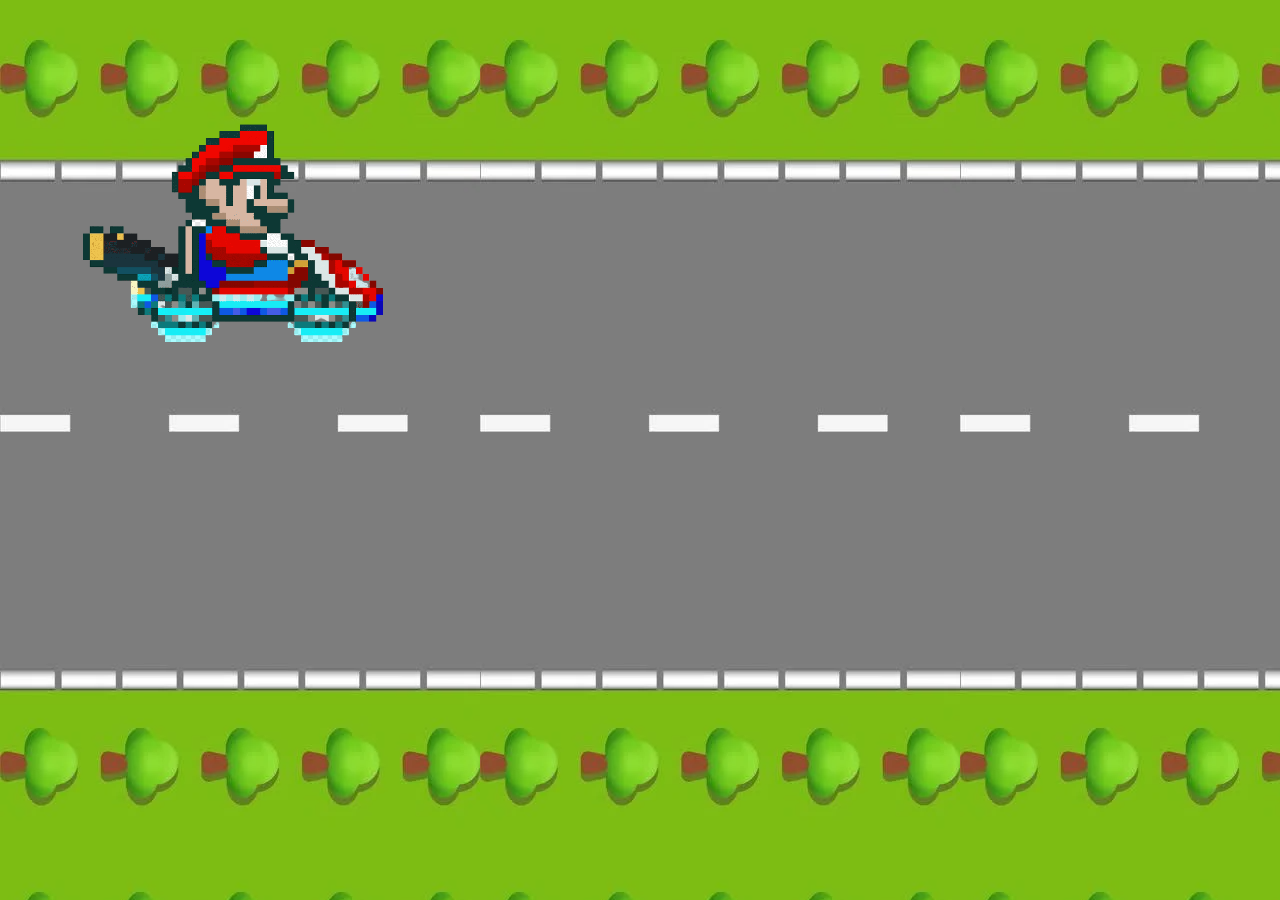
<file: Animaciones/Animation-delay/index.html>
<!DOCTYPE html>
<html lang="en">
<head>
    <meta charset="UTF-8">
    <meta http-equiv="X-UA-Compatible" content="IE=edge">
    <meta name="viewport" content="width=device-width, initial-scale=1.0">
    <meta name="author" content="Juan Huertas" />
    <link rel="stylesheet" href="style.css">
    <title>Animation-delay</title>
</head>
<body>
    <div>
        
    </div>
    <div class="mario">
        <img src="Kart/mario.png"/>
    </div>
</body>
</html>
</file>
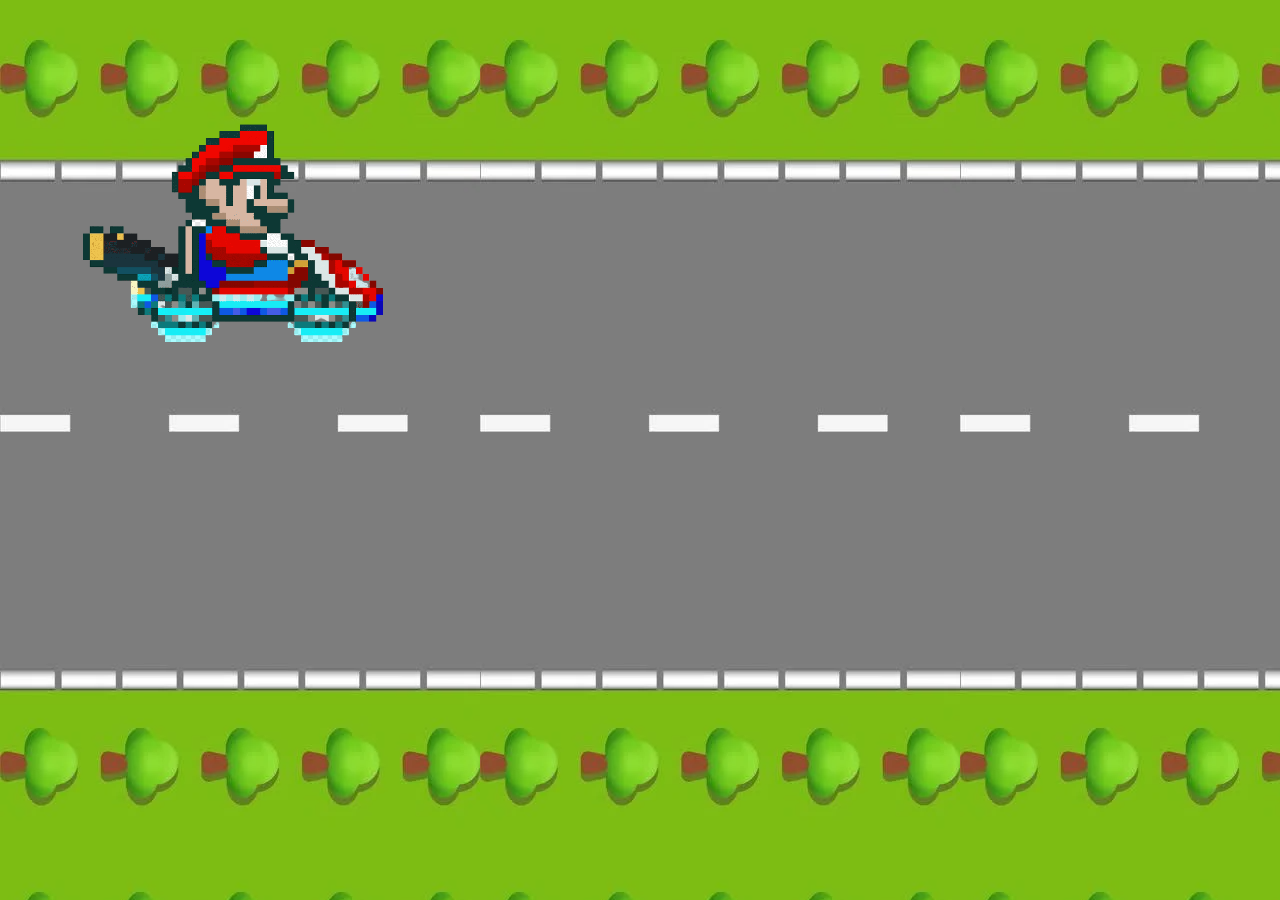
<file: Animaciones/Animation-direction/index.html>
<!DOCTYPE html>
<html lang="en">
<head>
    <meta charset="UTF-8">
    <meta http-equiv="X-UA-Compatible" content="IE=edge">
    <meta name="viewport" content="width=device-width, initial-scale=1.0">
    <meta name="author" content="Juan Huertas" />
    <link rel="stylesheet" href="style.css">
    <title>Animation-direction</title>
</head>
<body>
    <div>
        
    </div>
    <div class="mario">
        <img src="Kart/mario.png"/>
    </div>
</body>
</html>
</file>
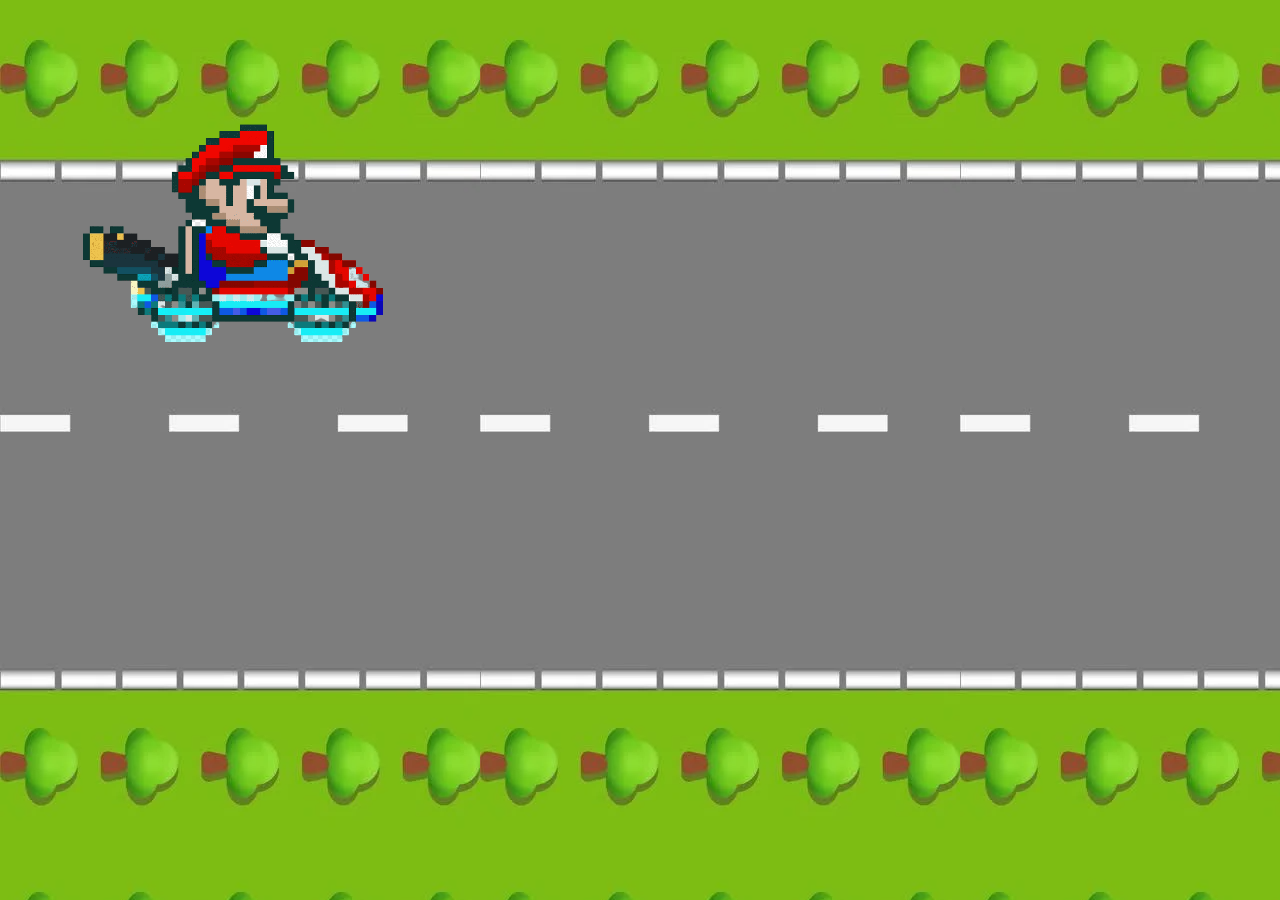
<file: Animaciones/Animation-fill-mode/index.html>
<!DOCTYPE html>
<html lang="en">
<head>
    <meta charset="UTF-8">
    <meta http-equiv="X-UA-Compatible" content="IE=edge">
    <meta name="viewport" content="width=device-width, initial-scale=1.0">
    <meta name="author" content="Juan Huertas" />
    <link rel="stylesheet" href="style.css">
    <title>Animation-fill-mode</title>
</head>
<body>
    <div>
        
    </div>
    <div class="mario">
        <img src="Kart/mario.png"/>
    </div>
</body>
</html>
</file>
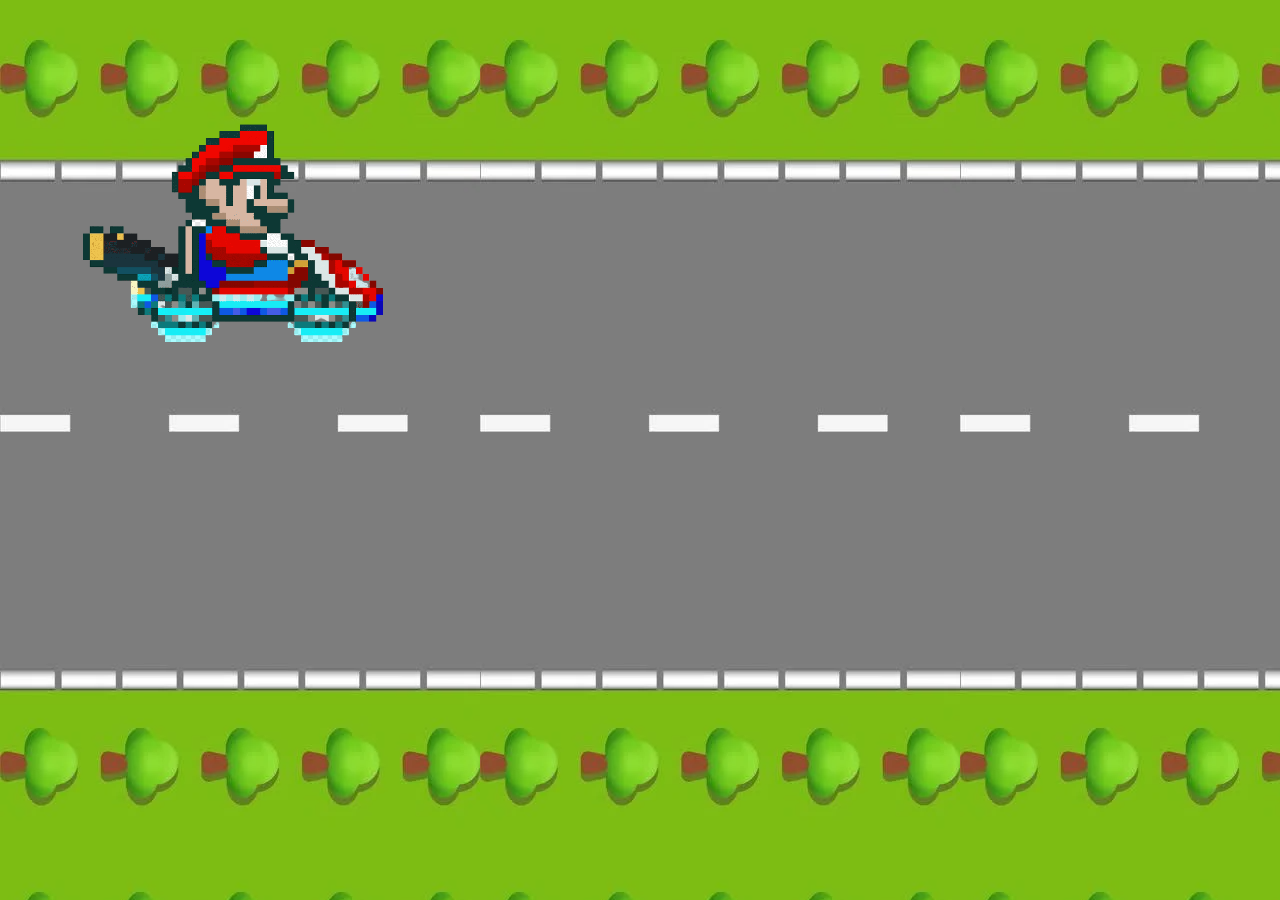
<file: Animaciones/Animation-iteration-count/index.html>
<!DOCTYPE html>
<html lang="en">
<head>
    <meta charset="UTF-8">
    <meta http-equiv="X-UA-Compatible" content="IE=edge">
    <meta name="viewport" content="width=device-width, initial-scale=1.0">
    <meta name="author" content="Juan Huertas" />
    <link rel="stylesheet" href="style.css">
    <title>Animation-iteration-count</title>
</head>
<body>
    <div>
        
    </div>
    <div class="mario">
        <img src="Kart/mario.png"/>
    </div>
</body>
</html>
</file>
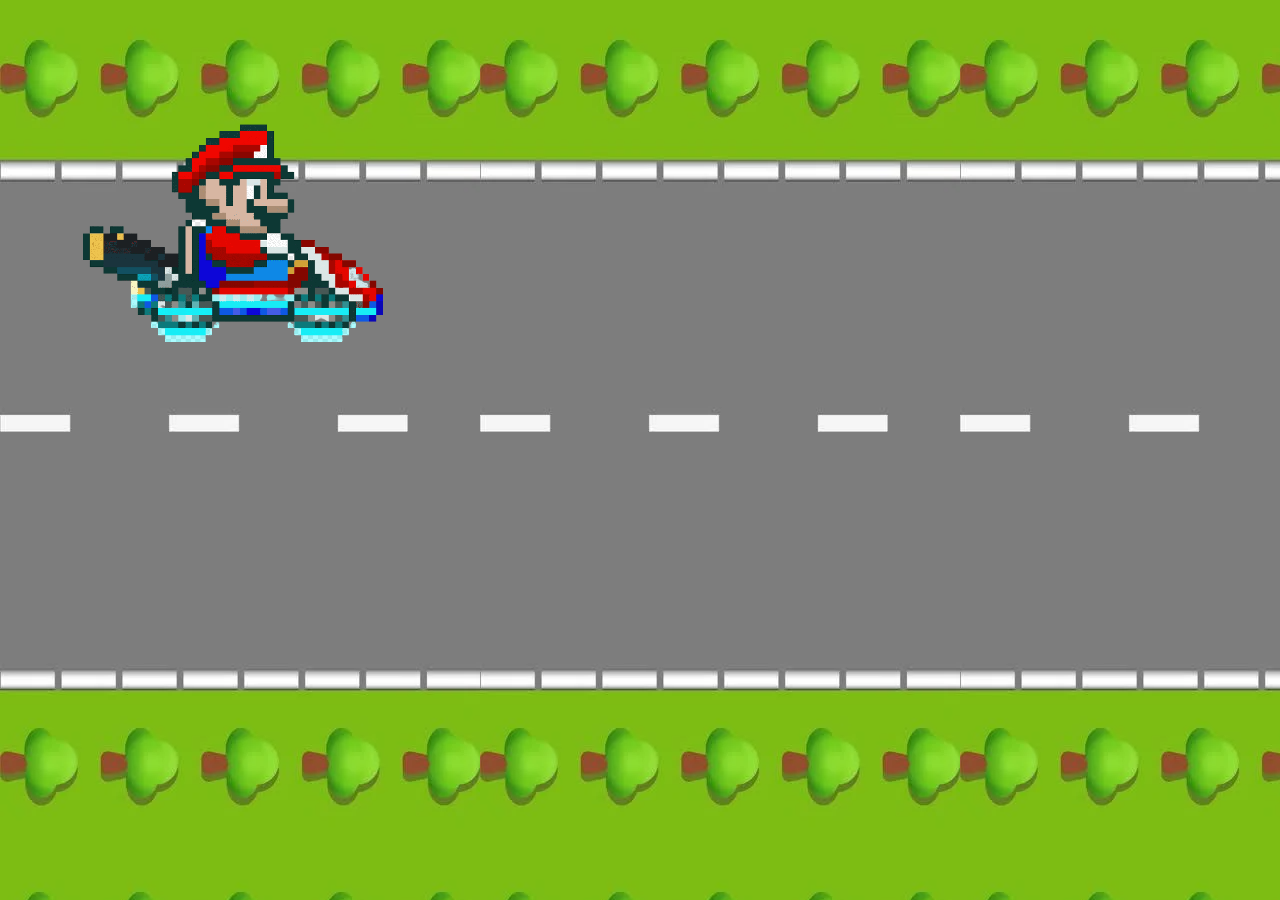
<file: Animaciones/Animation-play-state/index.html>
<!DOCTYPE html>
<html lang="en">
<head>
    <meta charset="UTF-8">
    <meta http-equiv="X-UA-Compatible" content="IE=edge">
    <meta name="viewport" content="width=device-width, initial-scale=1.0">
    <meta name="author" content="Juan Huertas" />
    <link rel="stylesheet" href="style.css">
    <title>Animation-duration</title>
</head>
<body>
    <div>
        
    </div>
    <div class="mario">
        <img src="Kart/mario.png"/>
    </div>
</body>
</html>
</file>
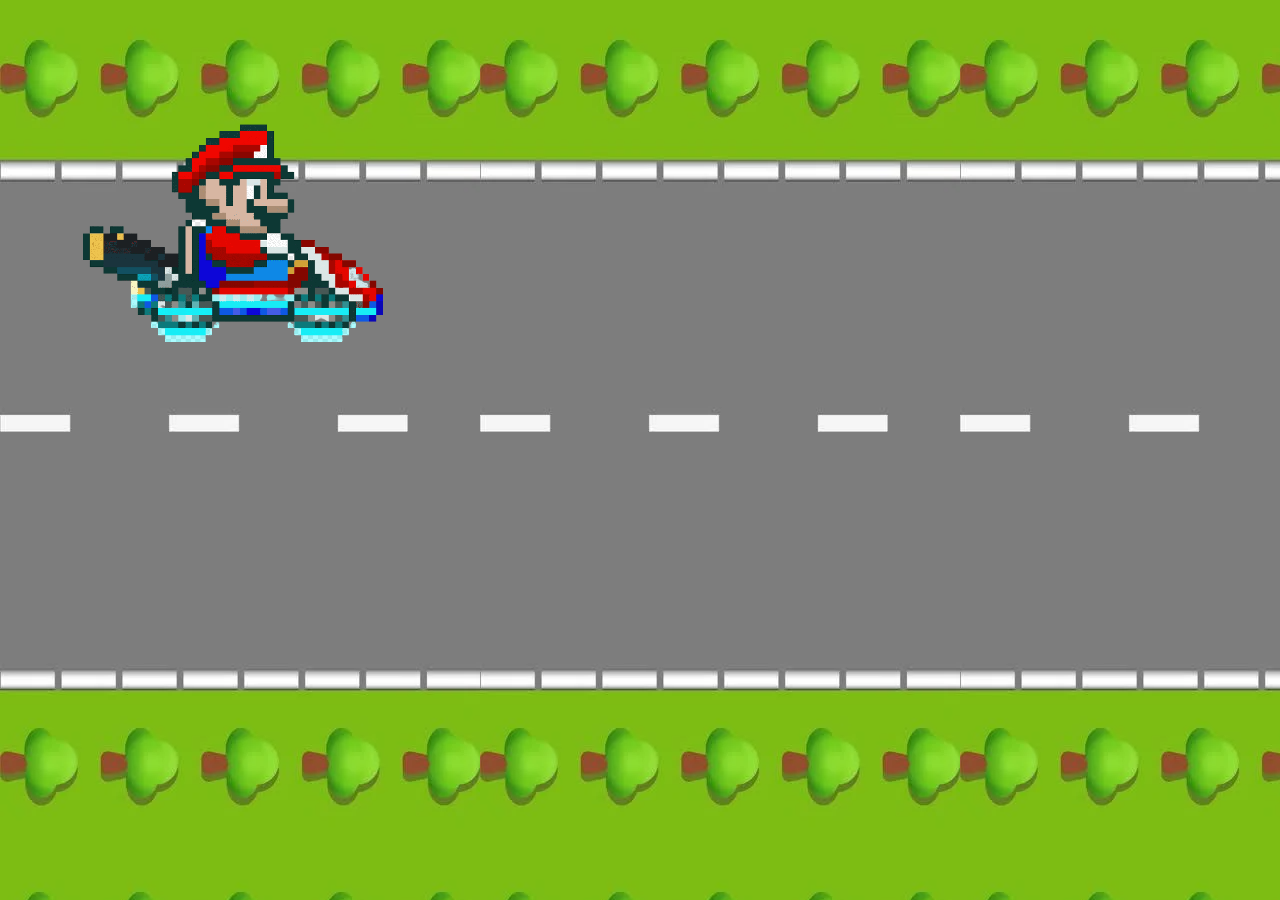
<file: Animaciones/Animation-timing-function/index.html>
<!DOCTYPE html>
<html lang="en">
<head>
    <meta charset="UTF-8">
    <meta http-equiv="X-UA-Compatible" content="IE=edge">
    <meta name="viewport" content="width=device-width, initial-scale=1.0">
    <meta name="author" content="Juan Huertas" />
    <link rel="stylesheet" href="style.css">
    <title>Animation-timing-function</title>
</head>
<body>
    <div>
        
    </div>
    <div class="mario">
        <img src="Kart/mario.png"/>
    </div>
</body>
</html>
</file>
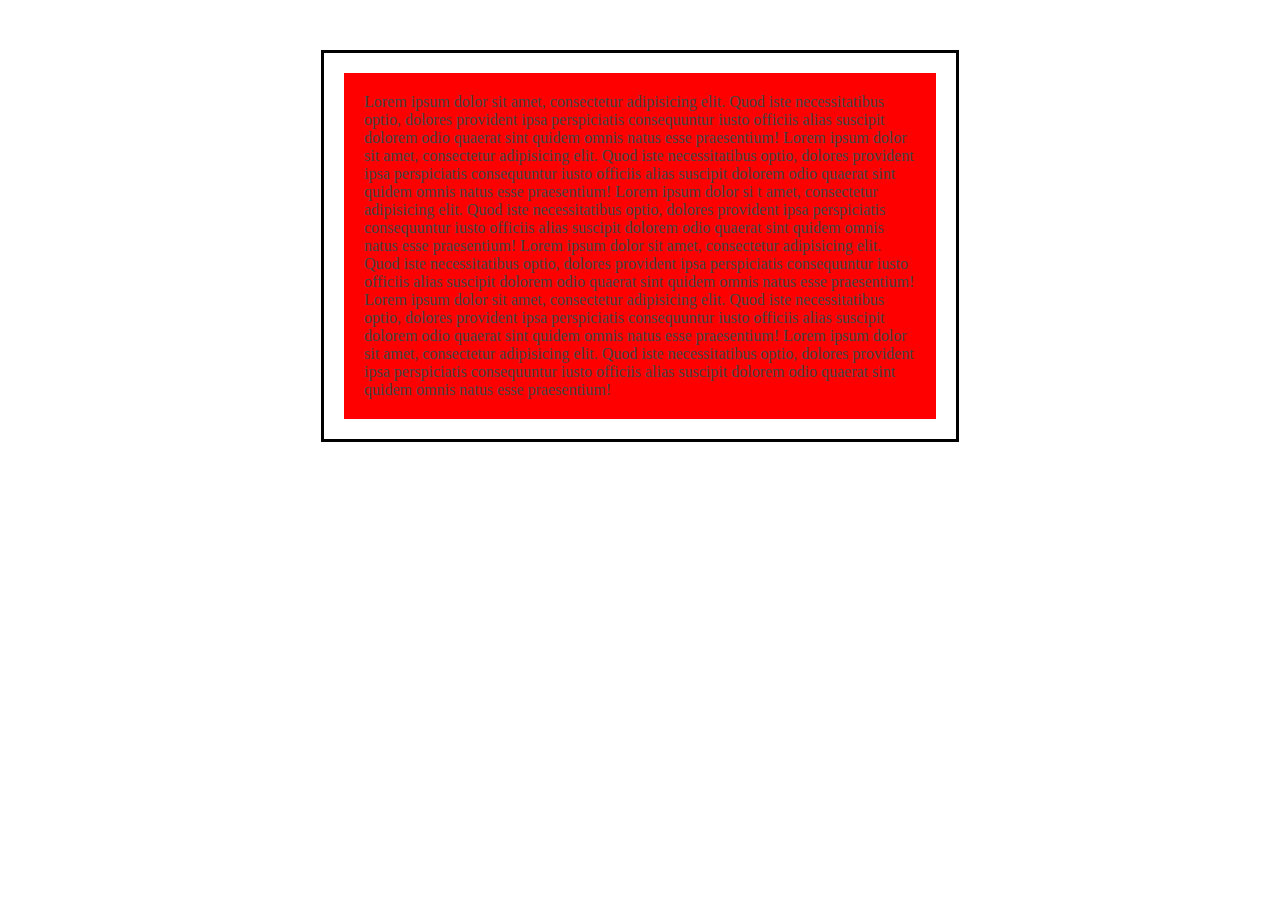
<file: Cajas/width/index.html>
<!DOCTYPE html>
<html lang="en">
<head>
    <meta charset="UTF-8">
    <meta http-equiv="X-UA-Compatible" content="IE=edge">
    <meta name="viewport" content="width=device-width, initial-scale=1.0">
    <meta name="author" content="Juan Huertas" />
    <link rel="stylesheet" href="style.css">
    <title>Width</title>
</head>
<body>
    <div>
        <p class="div">
            Lorem ipsum dolor sit amet, consectetur adipisicing elit. Quod iste necessitatibus optio, dolores provident ipsa perspiciatis consequuntur iusto officiis alias suscipit dolorem odio quaerat sint quidem omnis natus esse praesentium!
            Lorem ipsum dolor sit amet, consectetur                                         adipisicing elit. Quod iste necessitatibus optio, dolores provident ipsa perspiciatis consequuntur iusto officiis alias suscipit dolorem odio quaerat sint quidem omnis natus esse praesentium!
            Lorem ipsum dolor si            t amet, consectetur adipisicing elit. Quod iste necessitatibus optio, dolores provident ipsa perspiciatis consequuntur iusto officiis alias suscipit dolorem odio quaerat sint quidem omnis natus esse praesentium!
            Lorem ipsum dolor sit amet, consectetur adipisicing elit. Quod iste necessitatibus optio, dolores provident ipsa perspiciatis consequuntur iusto officiis alias suscipit dolorem odio quaerat sint quidem omnis natus esse praesentium!
            Lorem ipsum dolor sit amet, consectetur adipisicing elit. Quod iste necessitatibus optio, dolores provident ipsa perspiciatis consequuntur iusto officiis alias suscipit dolorem odio quaerat sint quidem omnis natus esse praesentium!
            Lorem ipsum                  dolor sit amet, consectetur adipisicing elit. Quod iste necessitatibus optio, dolores provident ipsa perspiciatis consequuntur iusto officiis alias suscipit dolorem odio quaerat sint quidem omnis natus esse praesentium!
        </p>
    </div>
</body>
</html>
</file>
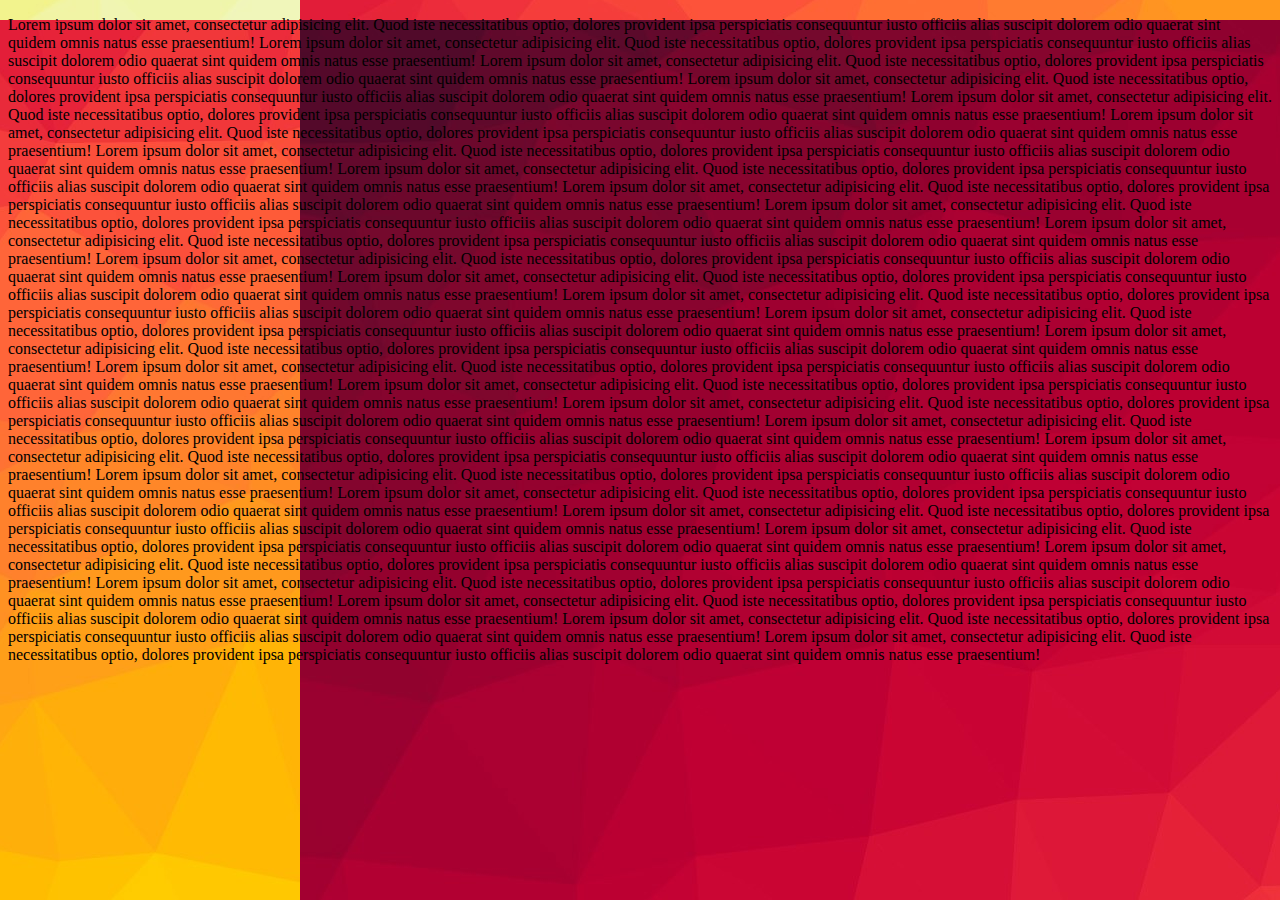
<file: Color/background/index.html>
<!DOCTYPE html>
<html lang="en">
<head>
    <meta charset="UTF-8">
    <meta http-equiv="X-UA-Compatible" content="IE=edge">
    <meta name="viewport" content="width=device-width, initial-scale=1.0">
    <meta name="author" content="Juan Huertas" />
    <link rel="stylesheet" href="style.css">
    <title>Background-attachment</title>
</head>
<body>
    <div class="contenedor">
        <p>
            Lorem ipsum dolor sit amet, consectetur adipisicing elit. Quod iste necessitatibus optio, dolores provident ipsa perspiciatis consequuntur iusto officiis alias suscipit dolorem odio quaerat sint quidem omnis natus esse praesentium!
            Lorem ipsum dolor sit amet, consectetur adipisicing elit. Quod iste necessitatibus optio, dolores provident ipsa perspiciatis consequuntur iusto officiis alias suscipit dolorem odio quaerat sint quidem omnis natus esse praesentium!
            Lorem ipsum dolor sit amet, consectetur adipisicing elit. Quod iste necessitatibus optio, dolores provident ipsa perspiciatis consequuntur iusto officiis alias suscipit dolorem odio quaerat sint quidem omnis natus esse praesentium!
            Lorem ipsum dolor sit amet, consectetur adipisicing elit. Quod iste necessitatibus optio, dolores provident ipsa perspiciatis consequuntur iusto officiis alias suscipit dolorem odio quaerat sint quidem omnis natus esse praesentium!
            Lorem ipsum dolor sit amet, consectetur adipisicing elit. Quod iste necessitatibus optio, dolores provident ipsa perspiciatis consequuntur iusto officiis alias suscipit dolorem odio quaerat sint quidem omnis natus esse praesentium!
            Lorem ipsum dolor sit amet, consectetur adipisicing elit. Quod iste necessitatibus optio, dolores provident ipsa perspiciatis consequuntur iusto officiis alias suscipit dolorem odio quaerat sint quidem omnis natus esse praesentium!
            Lorem ipsum dolor sit amet, consectetur adipisicing elit. Quod iste necessitatibus optio, dolores provident ipsa perspiciatis consequuntur iusto officiis alias suscipit dolorem odio quaerat sint quidem omnis natus esse praesentium! Lorem ipsum dolor sit amet, consectetur adipisicing elit. Quod iste necessitatibus optio, dolores provident ipsa perspiciatis consequuntur iusto officiis alias suscipit dolorem odio quaerat sint quidem omnis natus esse praesentium!
            Lorem ipsum dolor sit amet, consectetur adipisicing elit. Quod iste necessitatibus optio, dolores provident ipsa perspiciatis consequuntur iusto officiis alias suscipit dolorem odio quaerat sint quidem omnis natus esse praesentium! Lorem ipsum dolor sit amet, consectetur adipisicing elit. Quod iste necessitatibus optio, dolores provident ipsa perspiciatis consequuntur iusto officiis alias suscipit dolorem odio quaerat sint quidem omnis natus esse praesentium!
            Lorem ipsum dolor sit amet, consectetur adipisicing elit. Quod iste necessitatibus optio, dolores provident ipsa perspiciatis consequuntur iusto officiis alias suscipit dolorem odio quaerat sint quidem omnis natus esse praesentium! Lorem ipsum dolor sit amet, consectetur adipisicing elit. Quod iste necessitatibus optio, dolores provident ipsa perspiciatis consequuntur iusto officiis alias suscipit dolorem odio quaerat sint quidem omnis natus esse praesentium!
            Lorem ipsum dolor sit amet, consectetur adipisicing elit. Quod iste necessitatibus optio, dolores provident ipsa perspiciatis consequuntur iusto officiis alias suscipit dolorem odio quaerat sint quidem omnis natus esse praesentium! Lorem ipsum dolor sit amet, consectetur adipisicing elit. Quod iste necessitatibus optio, dolores provident ipsa perspiciatis consequuntur iusto officiis alias suscipit dolorem odio quaerat sint quidem omnis natus esse praesentium!
            Lorem ipsum dolor sit amet, consectetur adipisicing elit. Quod iste necessitatibus optio, dolores provident ipsa perspiciatis consequuntur iusto officiis alias suscipit dolorem odio quaerat sint quidem omnis natus esse praesentium! Lorem ipsum dolor sit amet, consectetur adipisicing elit. Quod iste necessitatibus optio, dolores provident ipsa perspiciatis consequuntur iusto officiis alias suscipit dolorem odio quaerat sint quidem omnis natus esse praesentium!
            Lorem ipsum dolor sit amet, consectetur adipisicing elit. Quod iste necessitatibus optio, dolores provident ipsa perspiciatis consequuntur iusto officiis alias suscipit dolorem odio quaerat sint quidem omnis natus esse praesentium!
            Lorem ipsum dolor sit amet, consectetur adipisicing elit. Quod iste necessitatibus optio, dolores provident ipsa perspiciatis consequuntur iusto officiis alias suscipit dolorem odio quaerat sint quidem omnis natus esse praesentium!
            Lorem ipsum dolor sit amet, consectetur adipisicing elit. Quod iste necessitatibus optio, dolores provident ipsa perspiciatis consequuntur iusto officiis alias suscipit dolorem odio quaerat sint quidem omnis natus esse praesentium!
            Lorem ipsum dolor sit amet, consectetur adipisicing elit. Quod iste necessitatibus optio, dolores provident ipsa perspiciatis consequuntur iusto officiis alias suscipit dolorem odio quaerat sint quidem omnis natus esse praesentium!
            Lorem ipsum dolor sit amet, consectetur adipisicing elit. Quod iste necessitatibus optio, dolores provident ipsa perspiciatis consequuntur iusto officiis alias suscipit dolorem odio quaerat sint quidem omnis natus esse praesentium!
            Lorem ipsum dolor sit amet, consectetur adipisicing elit. Quod iste necessitatibus optio, dolores provident ipsa perspiciatis consequuntur iusto officiis alias suscipit dolorem odio quaerat sint quidem omnis natus esse praesentium!
            Lorem ipsum dolor sit amet, consectetur adipisicing elit. Quod iste necessitatibus optio, dolores provident ipsa perspiciatis consequuntur iusto officiis alias suscipit dolorem odio quaerat sint quidem omnis natus esse praesentium!
            Lorem ipsum dolor sit amet, consectetur adipisicing elit. Quod iste necessitatibus optio, dolores provident ipsa perspiciatis consequuntur iusto officiis alias suscipit dolorem odio quaerat sint quidem omnis natus esse praesentium!
            Lorem ipsum dolor sit amet, consectetur adipisicing elit. Quod iste necessitatibus optio, dolores provident ipsa perspiciatis consequuntur iusto officiis alias suscipit dolorem odio quaerat sint quidem omnis natus esse praesentium!
            Lorem ipsum dolor sit amet, consectetur adipisicing elit. Quod iste necessitatibus optio, dolores provident ipsa perspiciatis consequuntur iusto officiis alias suscipit dolorem odio quaerat sint quidem omnis natus esse praesentium!
            Lorem ipsum dolor sit amet, consectetur adipisicing elit. Quod iste necessitatibus optio, dolores provident ipsa perspiciatis consequuntur iusto officiis alias suscipit dolorem odio quaerat sint quidem omnis natus esse praesentium!
            Lorem ipsum dolor sit amet, consectetur adipisicing elit. Quod iste necessitatibus optio, dolores provident ipsa perspiciatis consequuntur iusto officiis alias suscipit dolorem odio quaerat sint quidem omnis natus esse praesentium!
            Lorem ipsum dolor sit amet, consectetur adipisicing elit. Quod iste necessitatibus optio, dolores provident ipsa perspiciatis consequuntur iusto officiis alias suscipit dolorem odio quaerat sint quidem omnis natus esse praesentium!
            Lorem ipsum dolor sit amet, consectetur adipisicing elit. Quod iste necessitatibus optio, dolores provident ipsa perspiciatis consequuntur iusto officiis alias suscipit dolorem odio quaerat sint quidem omnis natus esse praesentium!
            
        </p>
       

        
    </div>
</body>
</html>
</file>
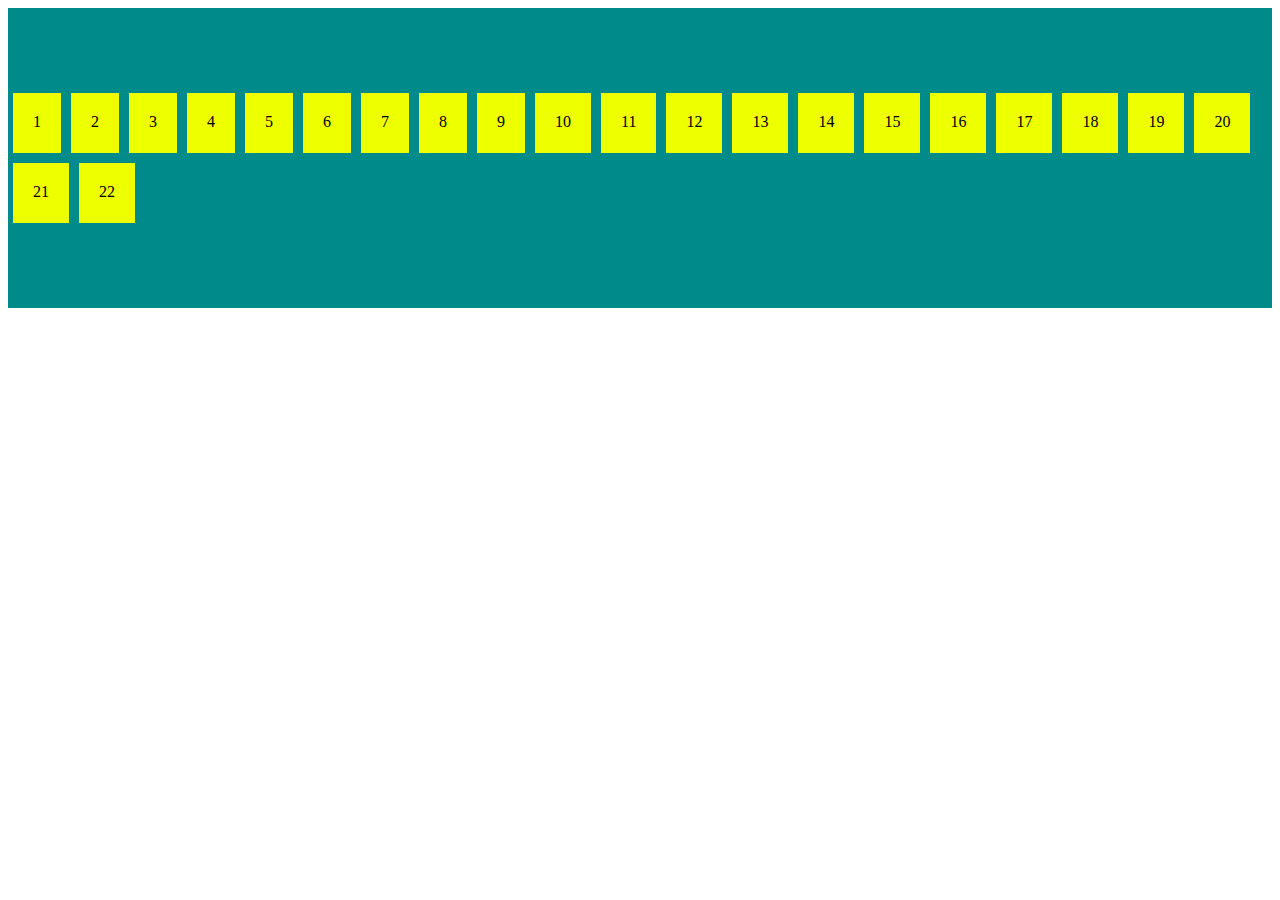
<file: Posiciвn/Align-content/index.html>
<!DOCTYPE html>
<html lang="en">
<head>
    <meta charset="UTF-8">
    <meta http-equiv="X-UA-Compatible" content="IE=edge">
    <meta name="viewport" content="width=device-width, initial-scale=1.0">
    <meta name="author" content="Juan Huertas" />
    <link rel="stylesheet" href="style.css">
    <title>Align-content</title>
</head>
<body>
    <div class="contenedor">
        <div>1</div>
        <div>2</div>
        <div>3</div>
        <div>4</div>
        <div>5</div>
        <div>6</div>
        <div>7</div>
        <div>8</div>
        <div>9</div>
        <div>10</div>
        <div>11</div>
        <div>12</div>
        <div>13</div>
        <div>14</div>
        <div>15</div>
        <div>16</div>
        <div>17</div>
        <div>18</div>
        <div>19</div>
        <div>20</div>
        <div>21</div>
        <div>22</div>
    </div>
</body>
</html>
</file>
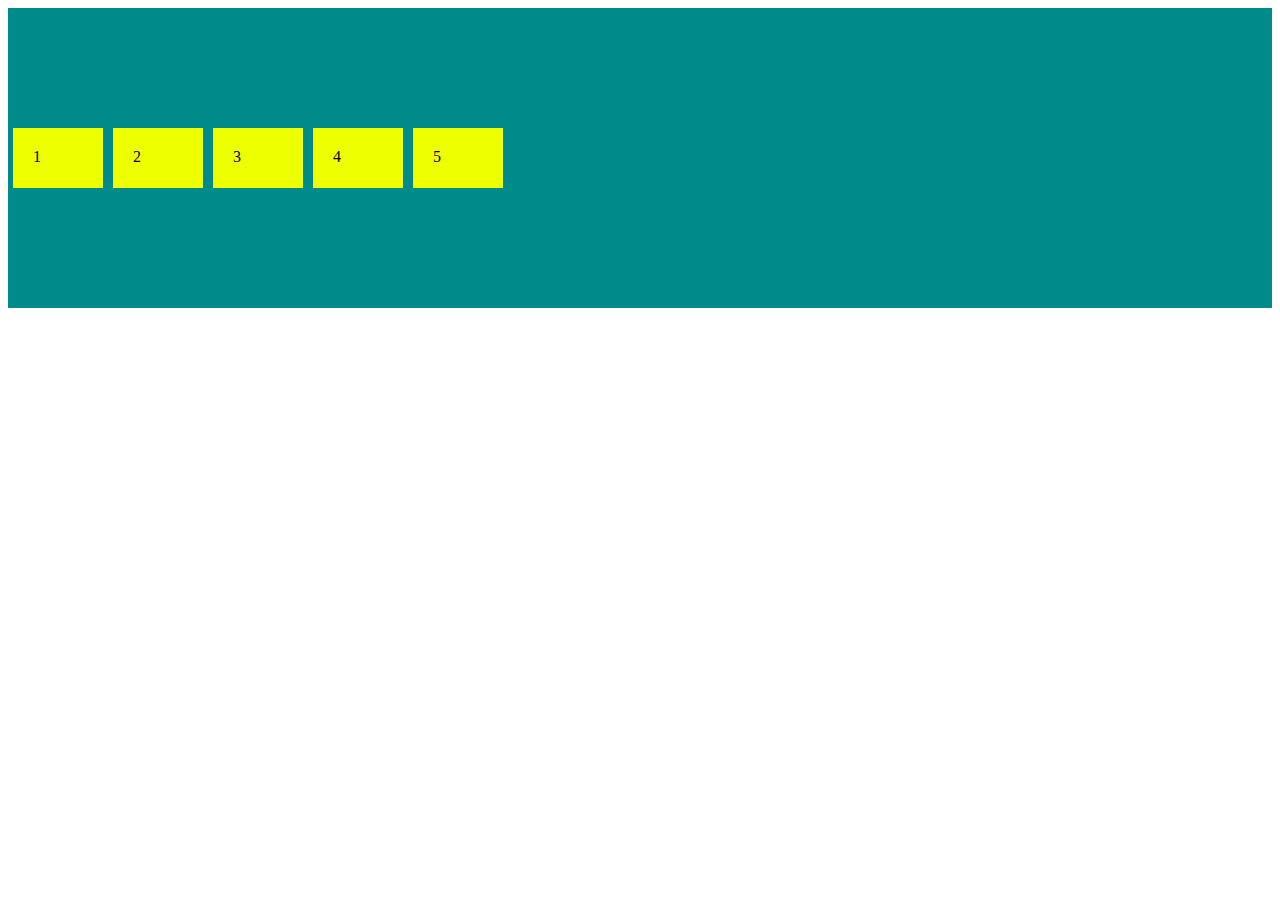
<file: Posiciвn/Align-items/index.html>
<!DOCTYPE html>
<html lang="en">
<head>
    <meta charset="UTF-8">
    <meta http-equiv="X-UA-Compatible" content="IE=edge">
    <meta name="viewport" content="width=device-width, initial-scale=1.0">
    <meta name="author" content="Juan Huertas" />
    <link rel="stylesheet" href="style.css">
    <title>Align-items</title>
</head>
<body>
    <div class="contenedor">
        <div class="uno">1</div>
        <div>2</div>
        <div class="tres">3</div>
        <div class="cuatro">4</div>
        <div>5</div>
    </div>
</body>
</html>
</file>
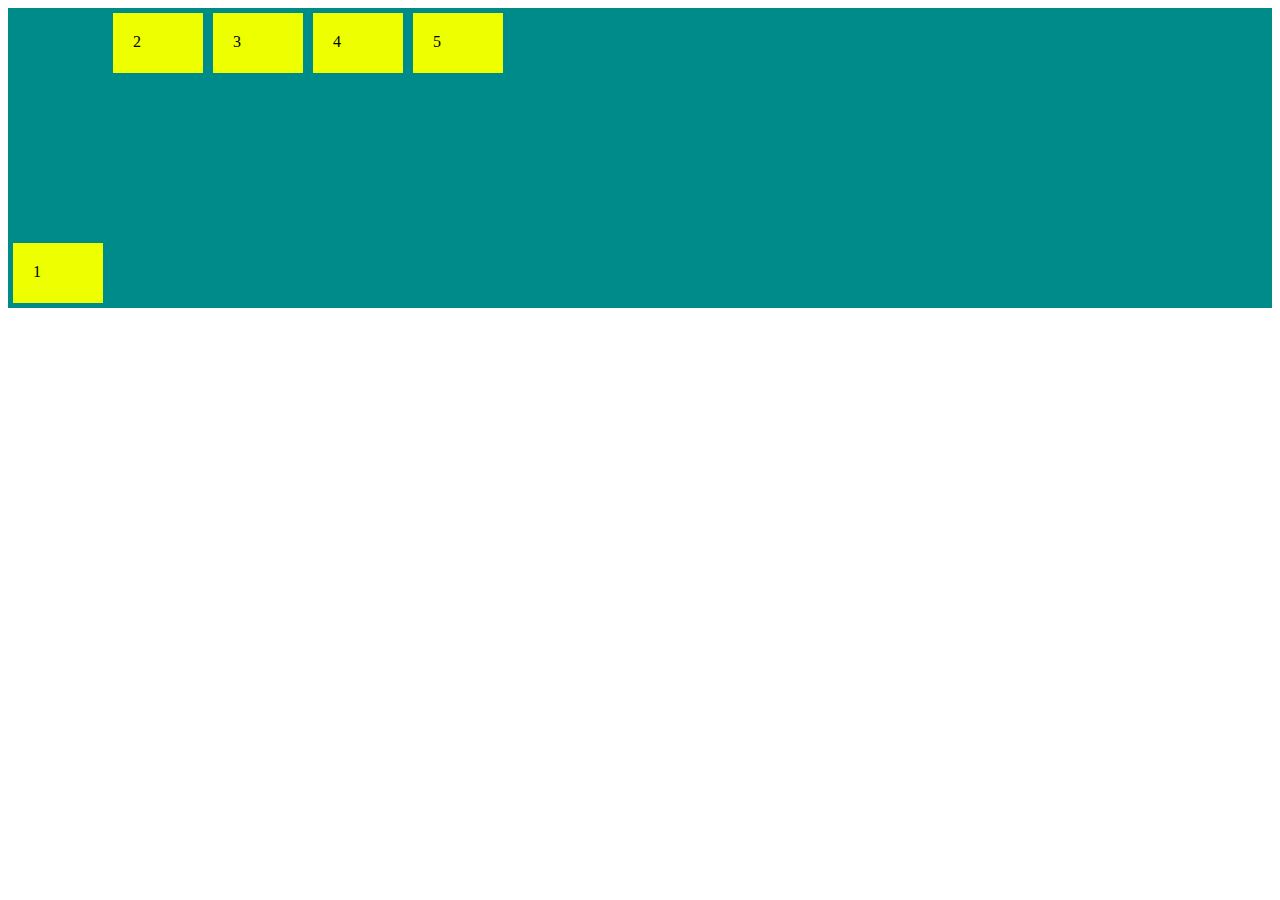
<file: Posiciвn/Align-self/index.html>
<!DOCTYPE html>
<html lang="en">
<head>
    <meta charset="UTF-8">
    <meta http-equiv="X-UA-Compatible" content="IE=edge">
    <meta name="viewport" content="width=device-width, initial-scale=1.0">
    <meta name="author" content="Juan Huertas" />
    <link rel="stylesheet" href="style.css">
    <title>Align-self</title>
</head>
<body>
    <div class="contenedor">
        <div class="uno">1</div>
        <div>2</div>
        <div class="tres">3</div>
        <div class="cuatro">4</div>
        <div>5</div>
    </div>
</body>
</html>
</file>
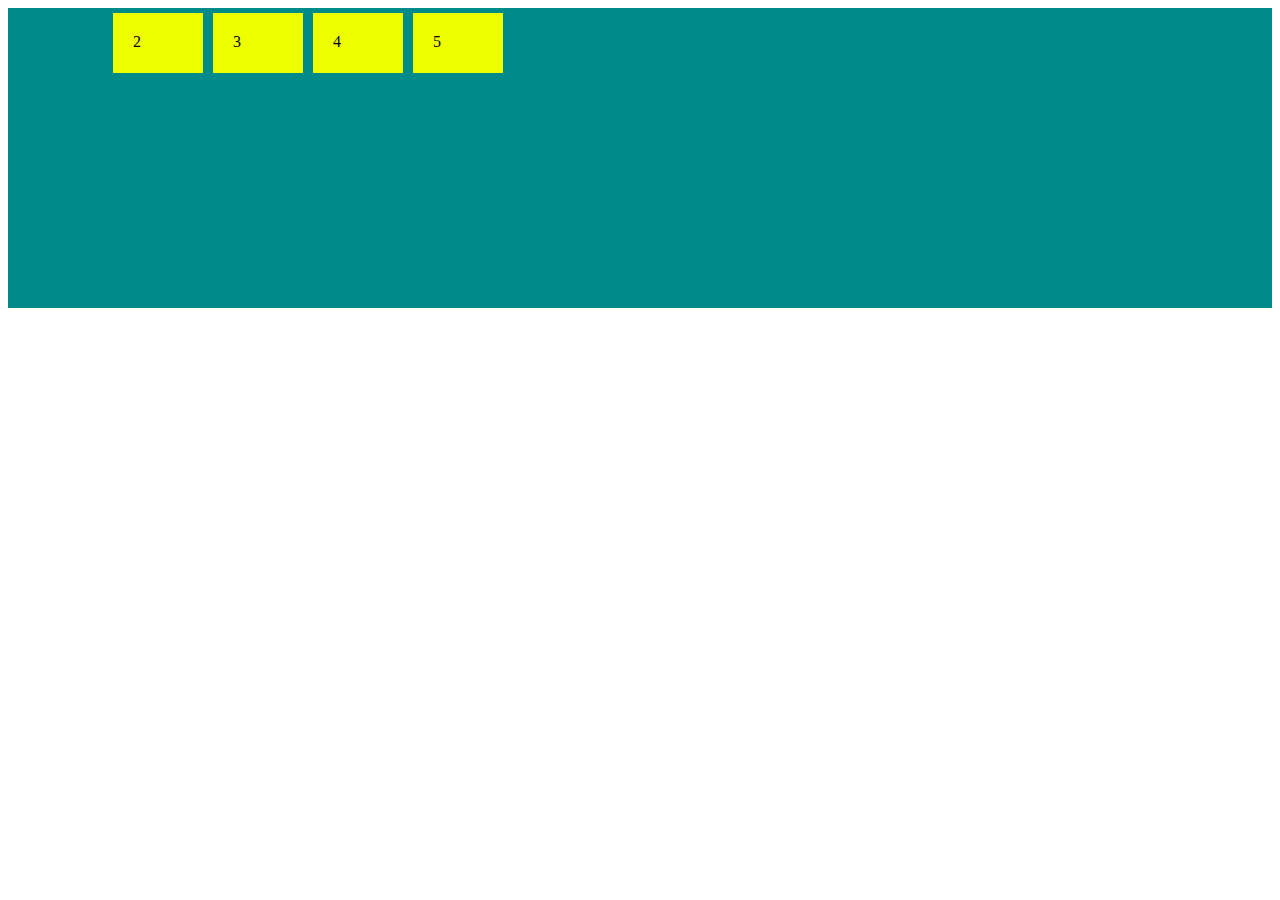
<file: Posiciвn/Visibility/index.html>
<!DOCTYPE html>
<html lang="en">
<head>
    <meta charset="UTF-8">
    <meta http-equiv="X-UA-Compatible" content="IE=edge">
    <meta name="viewport" content="width=device-width, initial-scale=1.0">
    <meta name="author" content="Juan Huertas" />
    <link rel="stylesheet" href="style.css">
    <title>Visibility</title>
</head>
<body>
    <div class="contenedor">
        <div class="uno">1</div>
        <div>2</div>
        <div class="tres">3</div>
        <div class="cuatro">4</div>
        <div>5</div>
    </div>
</body>
</html>
</file>
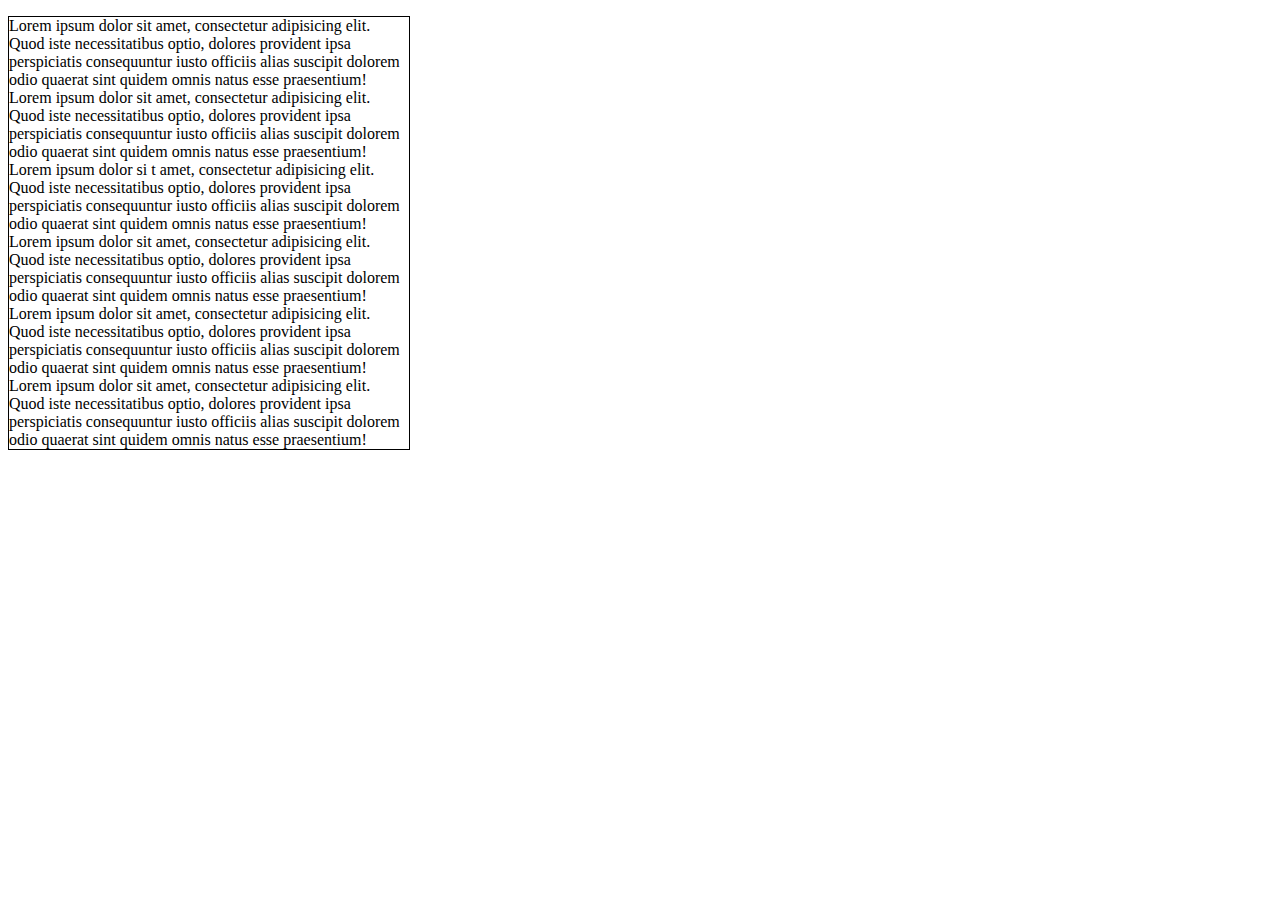
<file: Texto/White-space/index.html>
<!DOCTYPE html>
<html lang="en">
<head>
    <meta charset="UTF-8">
    <meta http-equiv="X-UA-Compatible" content="IE=edge">
    <meta name="viewport" content="width=device-width, initial-scale=1.0">
    <meta name="author" content="Juan Huertas" />
    <link rel="stylesheet" href="style.css">
    <title>White-space</title>
</head>
<body>
        <p>
            Lorem ipsum dolor sit amet, consectetur adipisicing elit. Quod iste necessitatibus optio, dolores provident ipsa perspiciatis consequuntur iusto officiis alias suscipit dolorem odio quaerat sint quidem omnis natus esse praesentium!
            Lorem ipsum dolor sit amet, consectetur                                         adipisicing elit. Quod iste necessitatibus optio, dolores provident ipsa perspiciatis consequuntur iusto officiis alias suscipit dolorem odio quaerat sint quidem omnis natus esse praesentium!
            Lorem ipsum dolor si            t amet, consectetur adipisicing elit. Quod iste necessitatibus optio, dolores provident ipsa perspiciatis consequuntur iusto officiis alias suscipit dolorem odio quaerat sint quidem omnis natus esse praesentium!
            Lorem ipsum dolor sit amet, consectetur adipisicing elit. Quod iste necessitatibus optio, dolores provident ipsa perspiciatis consequuntur iusto officiis alias suscipit dolorem odio quaerat sint quidem omnis natus esse praesentium!
            Lorem ipsum dolor sit amet, consectetur adipisicing elit. Quod iste necessitatibus optio, dolores provident ipsa perspiciatis consequuntur iusto officiis alias suscipit dolorem odio quaerat sint quidem omnis natus esse praesentium!
            Lorem ipsum                  dolor sit amet, consectetur adipisicing elit. Quod iste necessitatibus optio, dolores provident ipsa perspiciatis consequuntur iusto officiis alias suscipit dolorem odio quaerat sint quidem omnis natus esse praesentium!
        </p>
</body>
</html>
</file>
<file: Animaciones/Animation-delay/style.css>
body{
    transform: rotate(360deg);
    background-image: url("Kart/carretera.png");
}

img {
    height: 100%;
    width: 100%;
    margin: 25%;
    object-fit: contain;
    animation-name: cambioTRASLADO;
    animation-duration: 4s;
    animation-delay: 2s;
}

   .mario {
    height:300px;
    width: 300px;
   }

@keyframes cambioTRASLADO{

    0%{
        transform: translateX(0%);
    }
    100%{
        transform: translateX(300%);
    }
}
</file>
<file: Animaciones/Animation-direction/style.css>
body{
    transform: rotate(360deg);
    background-image: url("Kart/carretera.png");
}

img {
    height: 100%;
    width: 100%;
    margin: 25%;
    object-fit: contain;
    animation-name: cambioTRASLADO;
    animation-duration: 4s;
    animation-iteration-count: 3;
    animation-direction: normal;
    /* animation-direction: reverse; */
    /* animation-direction: alternate; */
    /* animation-direction: alternate-reverse */
}

   .mario {
    height:300px;
    width: 300px;
   }

@keyframes cambioTRASLADO{

    0%{
        transform: translateX(0);
    }
    100%{
        transform: translateX(300%)
    }
}
</file>
<file: Animaciones/Animation-fill-mode/style.css>
body{
    transform: rotate(360deg);
    background-image: url("Kart/carretera.png");
}

img {
    height: 100%;
    width: 100%;
    margin: 25%;
    object-fit: contain;
    animation-name: cambioTRASLADO;
    animation-duration: 4s;
    animation-fill-mode: none;
    /* animation-fill-mode: forwards; */
    /* animation-fill-mode: backgrounds; */
    /* animation-fill-mode: both */
  
}

   .mario {
    height:300px;
    width: 300px;
   }

@keyframes cambioTRASLADO{

    0%{
        transform: translateX(0%);
    }
    100%{
        transform: translateX(300%);
    }
}
</file>
<file: Animaciones/Animation-iteration-count/style.css>
body{
    transform: rotate(360deg);
    background-image: url("Kart/carretera.png");
}

img {
    height: 100%;
    width: 100%;
    margin: 25%;
    object-fit: contain;
    animation-name: cambioTRASLADO;
    animation-duration: 4s;
    animation-iteration-count: 3;
    /* animation-iteration-count: infinite; */
}

   .mario {
    height:300px;
    width: 300px;
   }

@keyframes cambioTRASLADO{

    0%{
        transform: translateX(0);
    }
    50%{
        transform: translateX(300%);
    }
    100%{
        transform: translateX(0)
    }
}
</file>
<file: Animaciones/Animation-play-state/style.css>
body{
    transform: rotate(360deg);
    background-image: url("Kart/carretera.png");
}

img {
    height: 100%;
    width: 100%;
    margin: 25%;
    object-fit: contain;
    animation-name: cambioTRASLADO;
    animation-duration: 3s;
    animation-iteration-count: infinite;
    animation-direction: alternate;
       
}

img:hover{
    animation-play-state: running;
    /* animation-play-state: paused; */
}

.mario {
    height:300px;
    width: 300px;
}

@keyframes cambioTRASLADO{

    0%{
        transform: translateX(0%);
    }
    
    100%{
        transform: translateX(300%);
    }
}
</file>
<file: Animaciones/Animation-timing-function/style.css>
body{
    transform: rotate(360deg);
    background-image: url("Kart/carretera.png");
}

img {
    height: 100%;
    width: 100%;
    margin: 25%;
    object-fit: contain;
    animation-name: cambioTRASLADO;
    animation-duration: 3s;
    animation-iteration-count: infinite;
    animation-direction: alternate;
       
}

.mario {
    height:300px;
    width: 300px;
}

@keyframes cambioTRASLADO{

    0%{
        transform: translateX(0%);
    }
    
    100%{
        transform: translateX(300%);
    }
}
</file>
<file: Cajas/width/style.css>
div{
  margin: 50px auto;
  border: 3px solid #000;
  /* width: auto; */
  /* width: 500px; */ 
  width: 50%;
}


p{
  background-color: red;
  color: #444;
  padding: 20px;
  margin: 20px;
 
}
</file>
<file: Color/background/style.css>
body{
   /* background-color: aqua; */ 
    background-image: url("foto/fondo.jpg"); 
    background-position: 300px 20px;
    background-attachment: fixed;
   /* background-attachment: local; */
   /* background-attachment: scroll; */
}
</file>
<file: Posiciвn/Align-content/style.css>
.contenedor {
    display: flex; /* Para ponerlos en la misma línea. */ 
    flex-wrap: wrap; /* Para hacerse hueco (se ponen en filas) cuando la ventana se hace más pequeña */
    align-content: center;
    /* align-content: stretch; */ /* Quitar heigth para que se peudan etirar. */
    /* align-content: flex-start;*/
   /* align-content: flex-end; */
   /* align-content: baseline; */
    height: 300px; 
    background-color: darkcyan;
}

.contenedor div{
    background-color: rgb(238, 255, 0);
    padding: 20px;
    margin: 5px;
    height: 20px;
}
</file>
<file: Posiciвn/Align-items/style.css>
.contenedor {
    display: flex; /* Para ponerlos en la misma línea. */ 
     align-items: center; 
    /* align-items: baseline; */
    /* align-items: stretch; */ /* Quitar heigth para que se peudan etirar. */
    /* align-items: flex-start;*/
    /* align-items: flex-end; */
    height: 300px; 
    background-color: darkcyan;
}

.contenedor div{
    background-color: rgb(238, 255, 0);
    padding: 20px;
    margin: 5px;
    height: 20px;
    width: 50px;
}

/*
.uno{
    font-size: 70px;
}

.tres{
    font-size: 50px;
}

.cuatro{
    font-size: 30px;
}
*/
</file>
<file: Posiciвn/Align-self/style.css>
.contenedor {
    display: flex; /* Para ponerlos en la misma línea. */ 
    /* align-items: center; */
    /* align-items: baseline; */
    /* align-items: stretch; */ /* Quitar heigth para que se peudan etirar. */
    align-items: flex-start;
    /* align-items: flex-end; */
    height: 300px; 
    background-color: darkcyan;
}

.contenedor div{
    background-color: rgb(238, 255, 0);
    padding: 20px;
    margin: 5px;
    height: 20px;
    width: 50px;
}


.uno{
    align-self: flex-end
}
/*
.tres{
    font-size: 50px;
}

.cuatro{
    font-size: 30px;
}
*/
</file>
<file: Posiciвn/Visibility/style.css>
.contenedor {
    display: flex; /* Para ponerlos en la misma línea. */ 
    /* align-items: center; */
    /* align-items: baseline; */
    /* align-items: stretch; */ /* Quitar heigth para que se peudan etirar. */
    align-items: flex-start;
    /* align-items: flex-end; */
    height: 300px; 
    background-color: darkcyan;
}

.contenedor div{
    background-color: rgb(238, 255, 0);
    padding: 20px;
    margin: 5px;
    height: 20px;
    width: 50px;
}


.uno{
    visibility: hidden;
   /* visibility: visible; */
}
/*
.tres{
    font-size: 50px;
}

.cuatro{
    font-size: 30px;
}
*/
</file>
<file: Texto/White-space/style.css>
p{
  width: 400px;
  border: 1px solid #000;
  white-space: normal;
  /* white-space: pre; */
  /* white-space: pre-wrap; */
  /* white-space: pre-line; */
  /* white-space: nowrap; */ 
}
</file>
